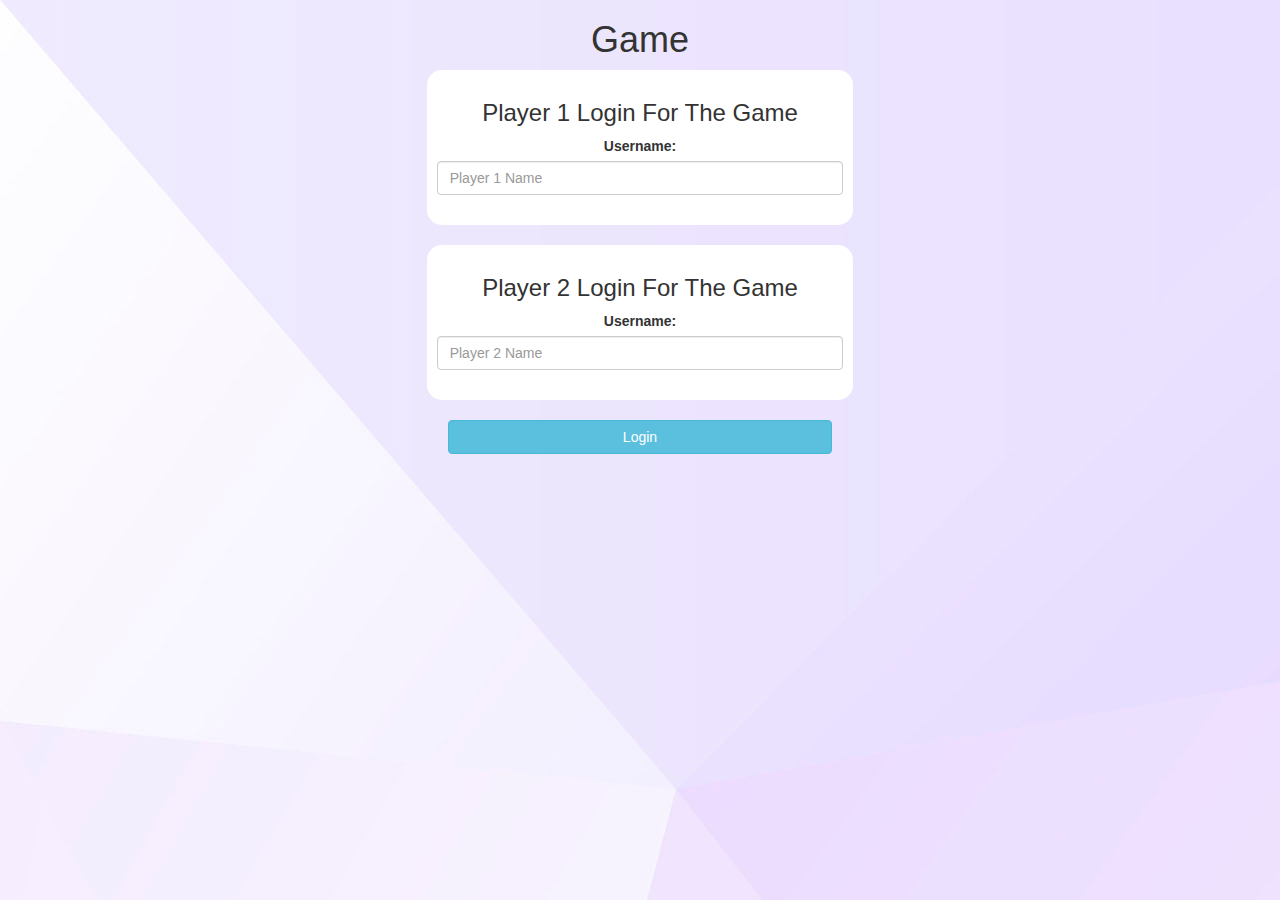
<file: index.html>
<!DOCTYPE html>
<html>
<head>
	
	<title>Guess The Word</title>

<meta name="viewport" content="width=device-width, initial-scale=1">
<link rel="stylesheet" href="https://maxcdn.bootstrapcdn.com/bootstrap/3.4.0/css/bootstrap.min.css">
<script src="https://ajax.googleapis.com/ajax/libs/jquery/3.4.1/jquery.min.js"></script>
<script src="https://maxcdn.bootstrapcdn.com/bootstrap/3.4.0/js/bootstrap.min.js"></script>

<link rel="stylesheet" type="text/css" href="game.css">

<script src="game_login.js"></script>
</head>
<body>
<center>
<h1>Game</h1>
<div class="col-lg-4 col-md-4 col-sm-8 col-xs-11 login_div1">
	<h3>Player 1 Login For The Game</h3>
	<label>Username:</label>
	<input type="text" id="player1_name_input" class="form-control" placeholder="Player 1 Name">
	<br>
</div>
<br>
<div class="col-lg-4 col-md-4 col-sm-8 col-xs-11 login_div2">
	<h3>Player 2 Login For The Game</h3>
	<label>Username:</label>
	<input type="text" id="player2_name_input" class="form-control" placeholder="Player 2 Name">
	<br>
</div>
<br>
<button style="width:30%" class="btn btn-info" onclick="addUser()">Login</button>
</center>
</body>
</html>
</file>
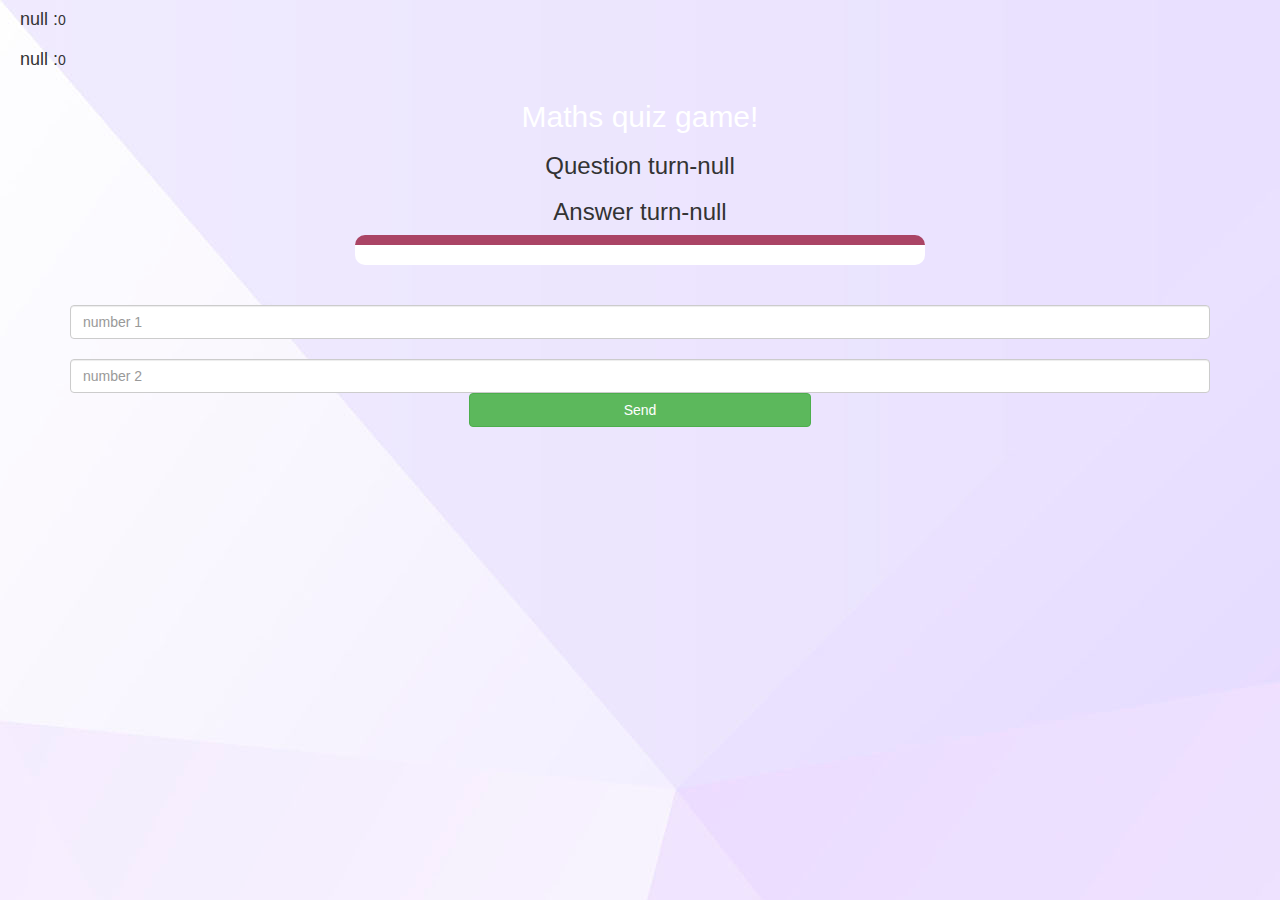
<file: game_page.html>
<!DOCTYPE html>
<html>
<head>
	<title>Maths quiz game!</title>

<meta name="viewport" content="width=device-width, initial-scale=1">
<link rel="stylesheet" href="https://maxcdn.bootstrapcdn.com/bootstrap/3.4.0/css/bootstrap.min.css">
<script src="https://ajax.googleapis.com/ajax/libs/jquery/3.4.1/jquery.min.js"></script>
<script src="https://maxcdn.bootstrapcdn.com/bootstrap/3.4.0/js/bootstrap.min.js"></script>

<link rel="stylesheet" type="text/css" href="game.css">
</head>
<body>
<h4 id="player1_name"></h4><span id="player1_score"></span>
<br>
<h4 id="player2_name"></h4><span id="player2_score"></span>

<div class="container">
	<center>
		<h2 style="color: white;">Maths quiz game!</h2>
        <h3 id="player_question"></h3>
		<h3 id="player_answer"></h3>

		<div id="output" class="col-lg-6"></div>

		<br>
		<br>

	
       
		<input type="text" id="number1" class="form-control" placeholder="number 1">
		<br>
		<input type="text" id="number2" class="form-control" placeholder="number 2">
<button onclick="send()" class="btn btn-success" style="width:30%;">Send</button>
	</center>
</div>

<script src="game_page.js"></script>
</body>
</html>
</file>
<file: game.css>
body
{
	background:url(gradient.jpg);
}

	.login_div1 , .login_div2
	{
		background: white;
		padding: 10px;
		float: none;
		border-radius: 15px;
	}


#player1_name , #player2_name
{
	display: inline-block;
	margin-left: 20px;
}
#word
{
	width: 60%;
}
#word_display
{
	letter-spacing: 5px;
}
#output
{
background: white;
border-radius: 10px;
border-top: 10px solid #AA4465;
padding: 10px;
float: none;
text-align: left;
}
</file>
